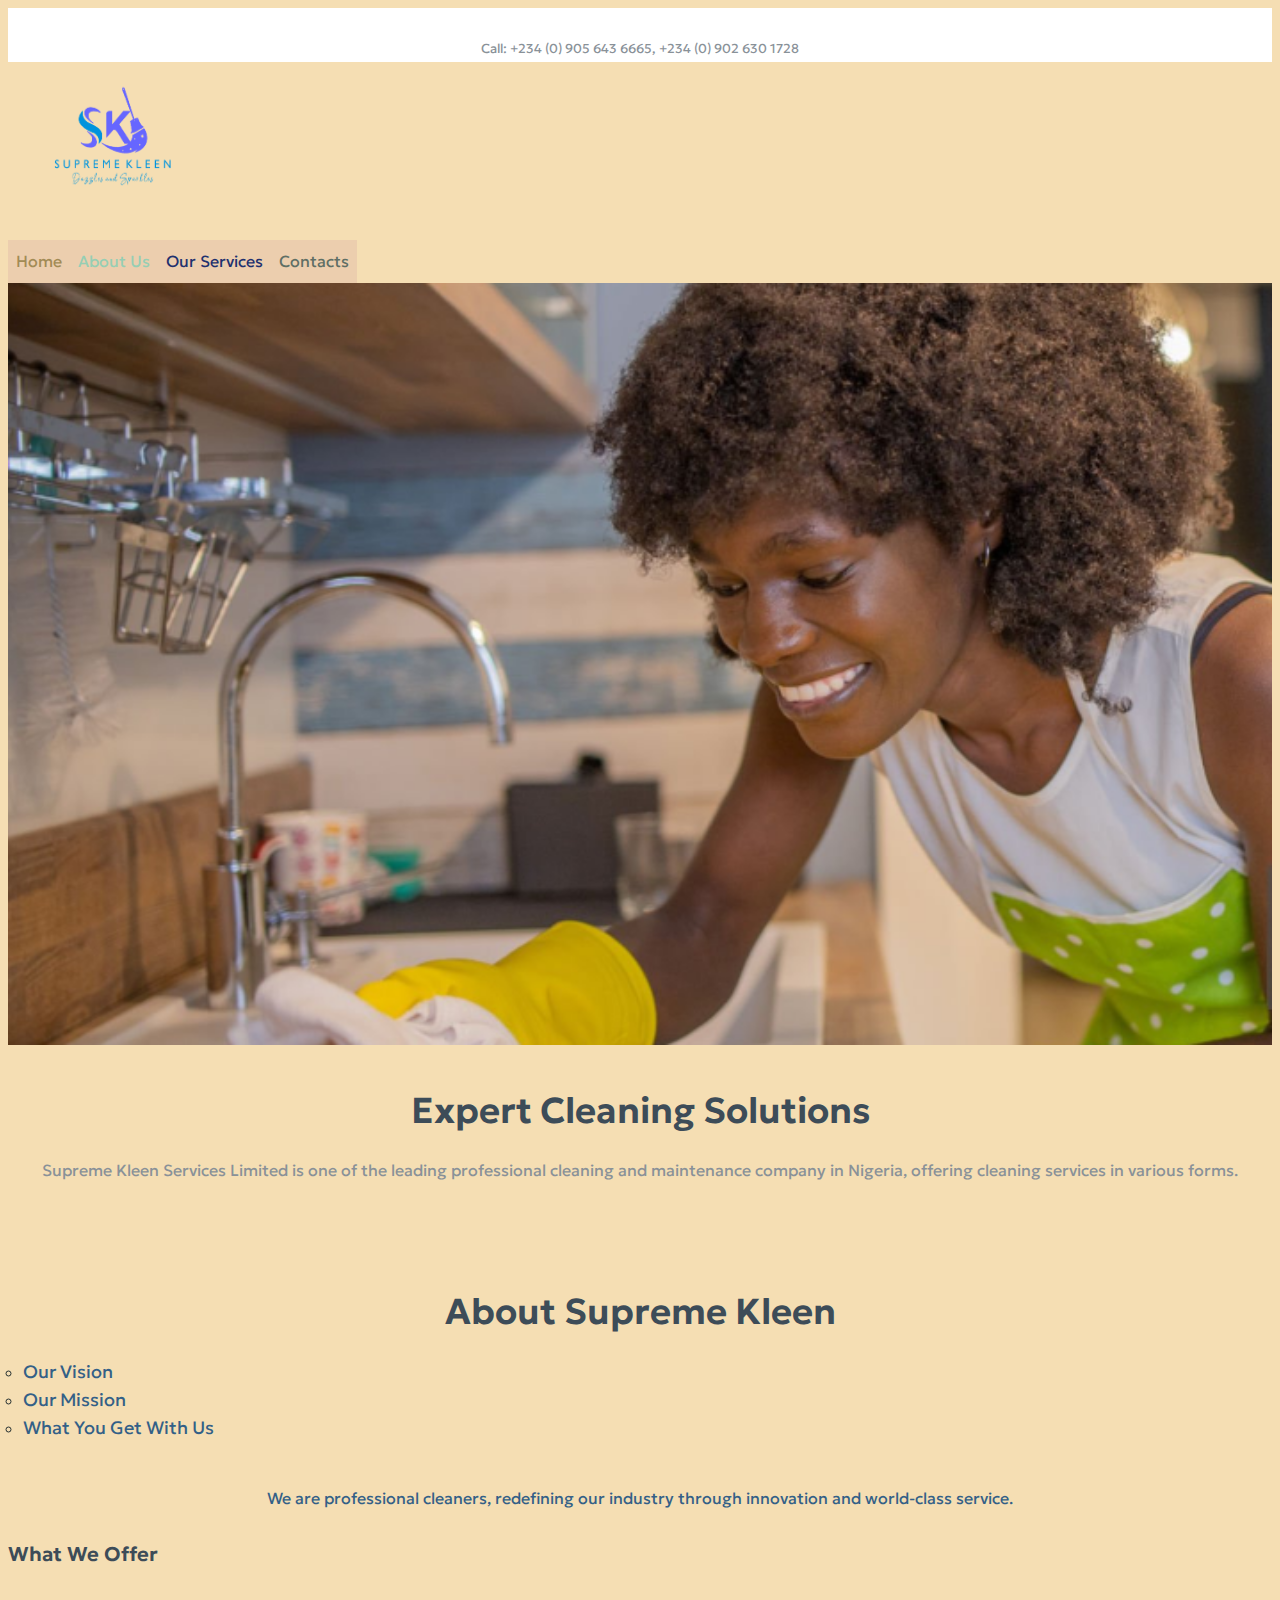
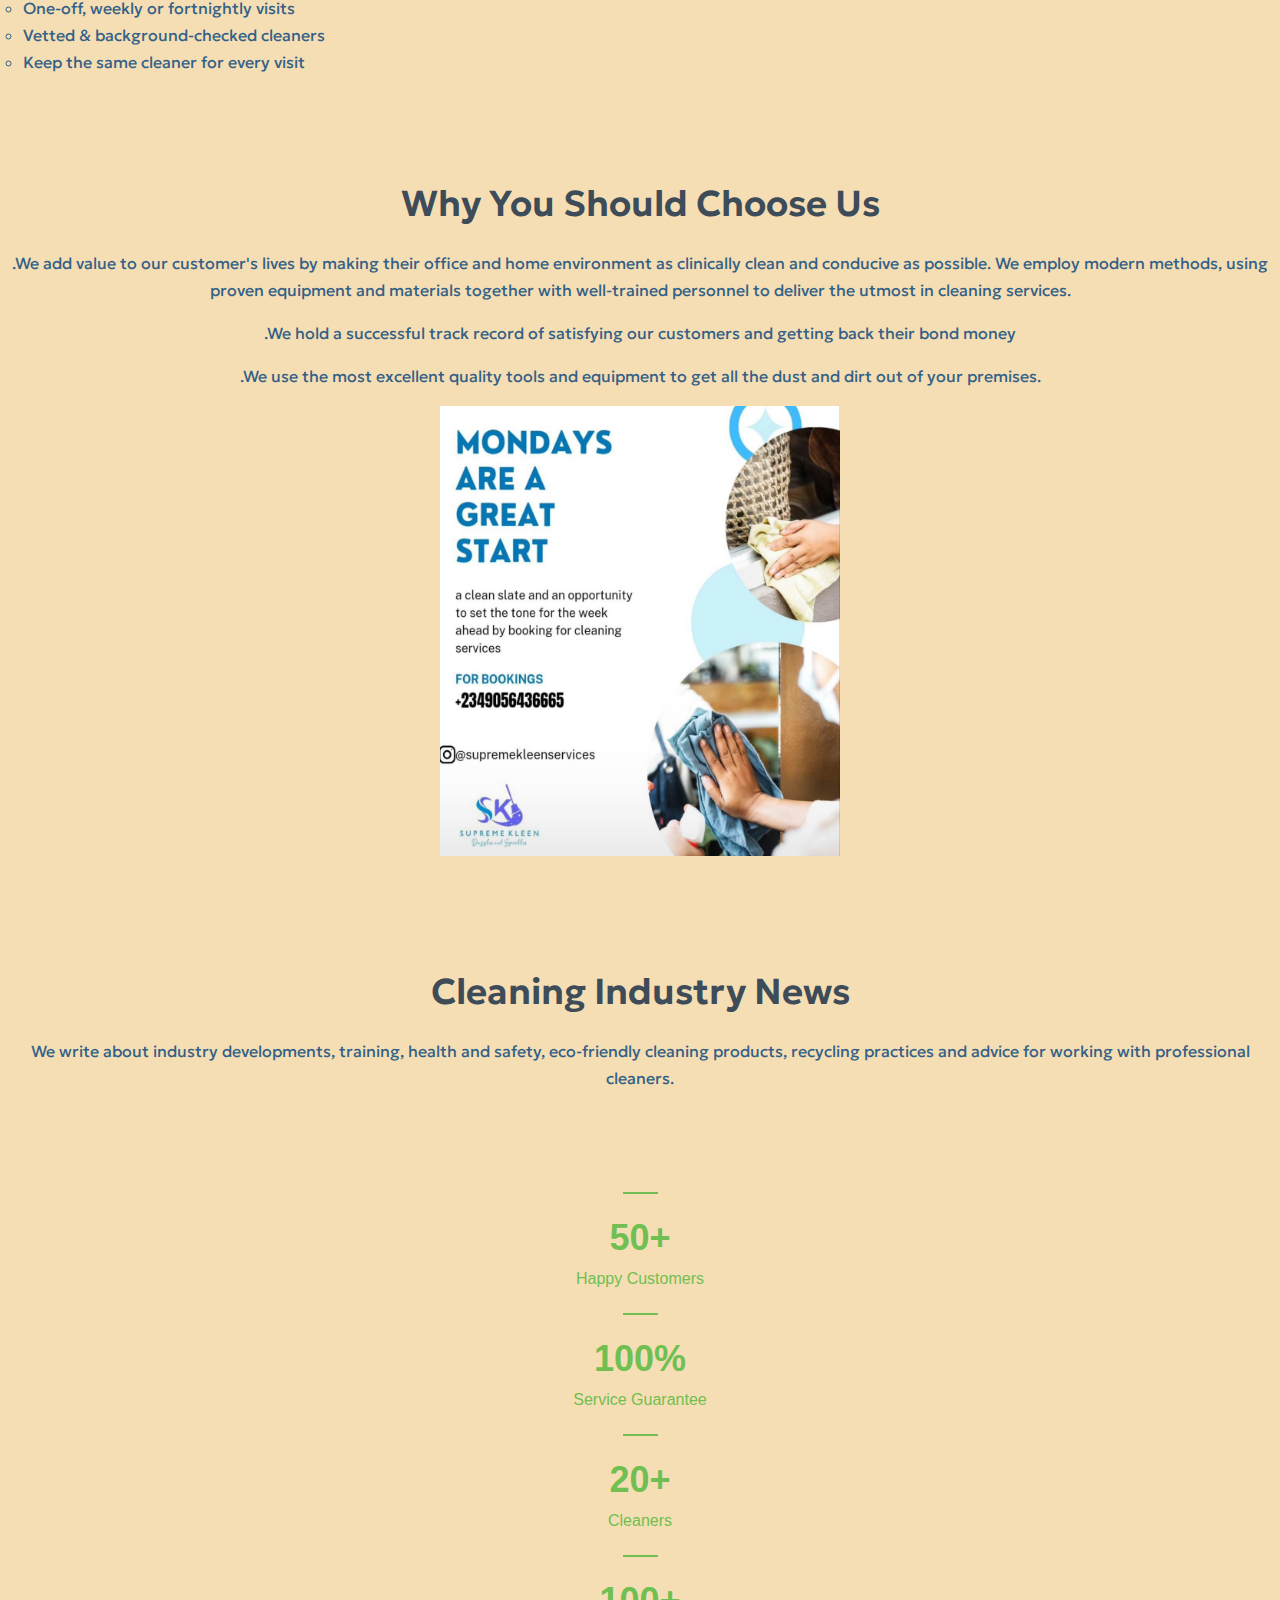
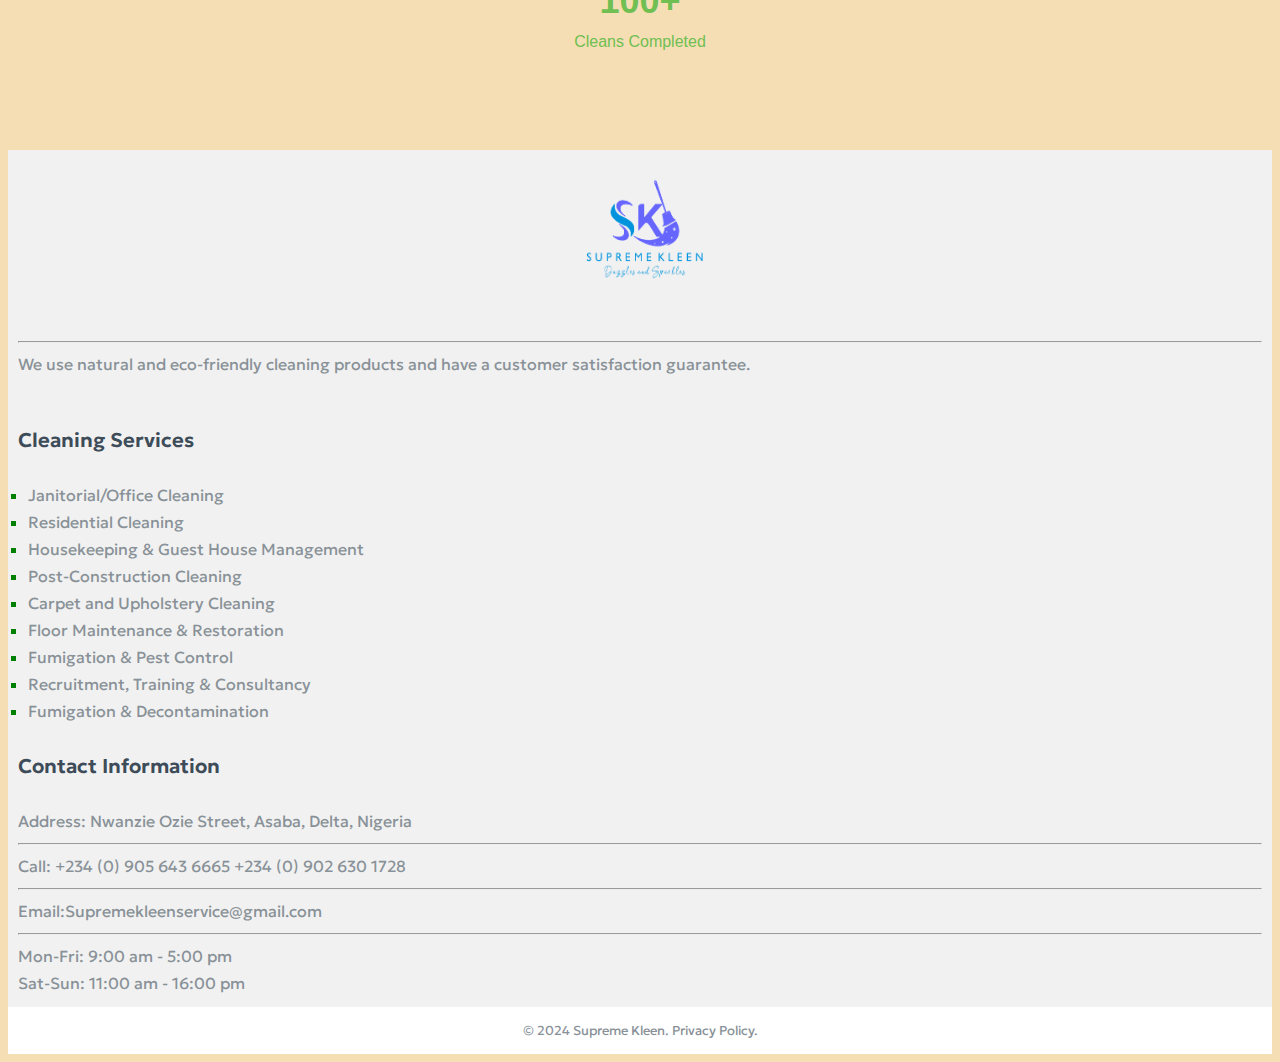
<file: index.html>
<!DOCTYPE html>
<html lang="en">
 <head>
    <meta charset="UTF-8">
    <meta name="viewport" content="width=device-width, initial-scale=1.0">
    <title>Supreme Kleen</title>
    <link rel="preconnect" href="https://fonts.googleapis.com">
    <link rel="preconnect" href="https://fonts.gstatic.com" crossorigin>
    <link href="https://fonts.googleapis.com/css2?family=Abel&family=Bebas+Neue&family=Geologica:wght@100..900&display=swap" rel="stylesheet">
    <link rel="stylesheet" href="./style.css">
 </head>

 <body>
    <div style="background-color:white;text-align:center;padding:0%;margin-top:0px;font-size:13px;">
       <br>Call: +234 (0) 905 643 6665, +234 (0) 902 630 1728</br>
    </div>
    <div class="header"> 
        <div class="logo">
           <a href="https://supremekleen.github.io/homepage/">
              <img src="./Assets/Images/skpng4[1].png" alt="" height="150px" width="200px">
           </a>
        </div>
        <div>
          <ul class="menu">
             <li class="list"><a id=list href="./index.html" style="color: #A28B55;">Home</a></li>
             <li class="list"><a id=list href="./Public/About.html" style="color: #96CEB4;">About Us</a></li>
             <li class="list"><a id=list href="./Public/Cleaning Services.html" style="color: #1F316F;">Our Services</a></li>
             <li class="list"><a id=list href="./Public/Contact.html" style="color: #5F6F65;">Contacts</a></li>
         </ul>
       </div>
    </div>
    <main>
        <div>
            <img src="./Assets/Images/main.png" width="100%"/>
         </div>
    </main>
    <div>
        <h2>Expert Cleaning Solutions</h2>
        <p main="supreme">Supreme Kleen Services Limited is one of the leading professional cleaning and maintenance company in Nigeria, offering cleaning services in various forms.</p>
    </div>
    <p>
     <h2 style="text-align: center; margin-top: 50px;">About Supreme Kleen</h2>
    </p>
    <ul style="margin-left: -25px;list-style:circle;color: rgb(39, 49, 49);">
      <li><a class="tab" href="./Public/About.html">Our Vision</a></li>
      <li><a class="tab" href="./Public/About.html">Our Mission</a></li>
      <li><a class="tab" href="./Public/Cleaning Services.html">What You Get With Us</a></li>
    </ul>
    <div>
      <div id="about1">
        <p style="color: rgb(51, 96, 135);">
          <br>We are professional cleaners, redefining our industry through innovation and world-class service.</br>
         </p>
      </div> 
    <h4>What We Offer</h4>
    <div>
      <ul style="list-style:circle;color: rgb(39, 49, 49) ;margin-left: -25px;">
         <li class="offer">One-off, weekly or fortnightly visits</li>
         <li class="offer">Vetted &amp; background-checked cleaners</li>
         <li class="offer"> Keep the same cleaner for every visit</li>
      </ul>
    </div>
    <h2 style="text-align: center; margin-top: 50px;">Why You Should Choose Us</h2>
    <p class="p-lg">
       .We add value to our customer's lives by making their office and home environment as clinically clean and conducive as possible. We employ modern methods, using proven equipment and materials together with well-trained personnel to deliver the utmost in cleaning services.
    </p>
    <div class="marker-box">
        <p style="text-align: center;">
            .We hold a successful track record of satisfying our customers and getting back their bond money
        </p>
        <p style="text-align: center;">
            .We use the most excellent quality tools and equipment to get all the dust and dirt out of your premises.
        </p>
    </div>
    <div style="text-align: center;">
      <img src="./Assets/Images/Kleen.png" height="450px" width="400px" />
    </div>
    
    <div class="block">
        <div class="container">
          <h2 class="text-center h-lg h-decor" style="text-align: center; margin-top: 50px;">Cleaning Industry News</h2>
          <div class="text-center max-700">
             <p class="p-lg">We write about industry developments, training, health and safety, eco-friendly cleaning
              products, recycling practices and advice for working with professional cleaners.</p>
          </div>
        </div>
    </div>
    <div style="margin-top: 100px;">
       <div class="counter-item" style="text-align: center;">
           <div class="counter-item-icon"><i class="icon-user-rating"></i></div>
             <span class="counter-item-number number"><span class="count" data-to="1000" data-speed="1000">50</span>+</span>
           <div class="counter-item-text">Happy Customers</div>
       </div>
       <div class="col-xs-6 col-sm-3" style="text-align: center;">
           <div class="counter-item">
              <div class="counter-item-icon"><i class="icon-award"></i></div>
                  <span class="counter-item-number number"><span class="count" data-to="100" data-speed="1000">100</span>%</span>
            <div class="counter-item-text">Service Guarantee</div>
       </div>
       <div class="col-xs-6 col-sm-3" style="text-align: center;">
           <div class="counter-item">
              <div class="counter-item-icon"><i class="icon-648324users"></i></div>
                 <span class="counter-item-number number"><span class="count" data-to="1000" data-speed="1000">20</span>+</span>
              <div class="counter-item-text">Cleaners</div>
           </div>
       </div>
       <div class="col-xs-6 col-sm-3" style="text-align: center;">
           <div class="counter-item">
             <div class="counter-item-icon"><i class="icon-cleaning"></i></div>
                 <span class="counter-item-number number"><span class="count" data-to="1800" data-speed="1000">100</span>+</span>
             <div class="counter-item-text">Cleans Completed</div>
           </div>
       </div>
    </div>
    <div style="background-color:#f1f1f1;padding:10px;margin-top:100px">
        <div style="padding-top: 15px; text-align: center;">
            <img src="./Assets/Images/skpng4[1].png" height="150px" width="200px" />
        </div>
        <hr/>
        <div>
          We use natural and eco-friendly cleaning products and have a customer satisfaction guarantee.
       </div>
       <div class="col-sm-4">
          <h4 style="margin-left: 0px; padding-top: 20px;">Cleaning Services</h4>
          <ul class="marker-list" style="padding-left: 10px;list-style: square;color: green;">
             <li><a href="./Public/Cleaning Services.html">Janitorial/Office Cleaning</a></li>
             <li><a href="./Public/Cleaning Services.html">Residential Cleaning</a></li>
             <li><a href="./Public/Cleaning Services.html">Housekeeping &amp; Guest House Management</a></li>
             <li><a href="./Public/Cleaning Services.html">Post-Construction Cleaning</a></li>
             <li><a href="./Public/Cleaning Services.html">Carpet and Upholstery Cleaning</a></li>
             <li><a href="./Public/Cleaning Services.html">Floor Maintenance &amp; Restoration</a></li>
             <li><a href="./Public/Cleaning Services.html">Fumigation &amp; Pest Control</a></li>
             <li><a href="./Public/Cleaning Services.html">Recruitment, Training &amp; Consultancy</a></li>
             <li><a href="./Public/Cleaning Services.html">Fumigation &amp; Decontamination</a></li>
          </ul>
       </div>
       <div class="col-sm-4">
          <h4 style="margin-left: 0px;">Contact Information</h4>
          <div class="page-footer-info">
             <i class="icon icon-location"></i> Address: Nwanzie Ozie Street, Asaba,
              Delta, Nigeria
          </div><hr/>
          <div class="page-footer-info">
             <i class="icon icon-phone"></i>Call: <span class="number-top">+234 (0) 905 643 6665</span> <span class="number-top">+234 (0) 902 630 1728</span>
          </div>
          <hr/>
          <div class="page-footer-info">
             <i class="icon icon-speech-bubble"></i><a href="mailto:supremekleenservice@gmail.com"> Email:Supremekleenservice@gmail.com</a>
          </div>
          <hr/>
          <div class="page-footer-info">
             <i class="icon icon-clock1"></i>Mon-Fri: 9:00 am - 5:00 pm
             <br> Sat-Sun: 11:00 am - 16:00 pm </br>
          </div>
       </div>
    </div>
    <div style="background-color:white;text-align:center;padding:10px;margin-top:0px;font-size:13px;">
        © 2024 Supreme Kleen. Privacy Policy.
    </div>
 </body>
</html>
</file>
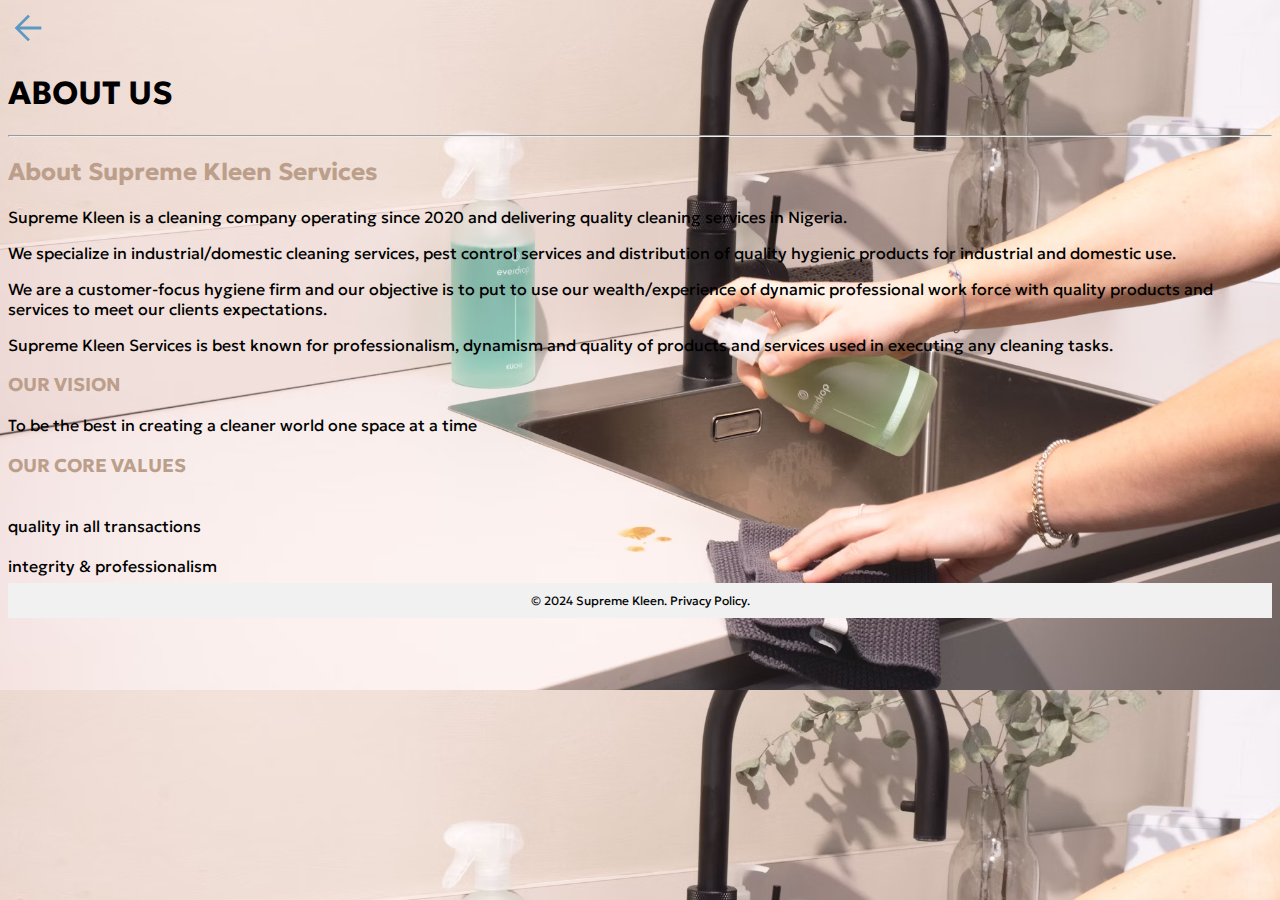
<file: Public/About.html>
<!DOCTYPE html>
<html lang="en">
  <head>
     <meta charset="UTF-8">
     <meta name="viewport" content="width=device-width, initial-scale=1.0">
     <title>About Us</title>
     <link rel="preconnect" href="https://fonts.googleapis.com">
     <link rel="preconnect" href="https://fonts.gstatic.com" crossorigin>
     <link href="https://fonts.googleapis.com/css2?family=Abel&family=Bebas+Neue&family=Geologica:wght@100..900&display=swap" rel="stylesheet">
     <style>
         html{
            background: url(../Assets/Images/About.png);
            font-family: 'Geologica', sans-serif;
            font-weight: 400;
            font-style: normal;
          }
         h2{
            color: #BC9F8B;
          }
         h3{
            color: #BC9F8B;
           }
         a{
            text-decoration: none;
            text-transform: capitalize;
            color: azure;
           }
      </style>
   </head>
   <body>
      <div>
         <header style="padding-left: -0px;">
            <a href="../index.html" > <svg xmlns="http://www.w3.org/2000/svg" height="40px" viewBox="0 -960 960 960" width="40px" fill="#5B99C2"><path d="m287-446.67 240 240L480-160 160-480l320-320 47 46.67-240 240h513v66.66H287Z"/></svg> </a>
         </header>
      </div>
      <h1>
         ABOUT US
      </h1>
      <hr/>
      <h2>
          About Supreme Kleen Services
      </h2>
      <p>
         Supreme Kleen is a cleaning company operating since 2020 and delivering quality cleaning services in Nigeria.
      </p>
       <p>
          We specialize in industrial/domestic cleaning services, pest control services and distribution of quality hygienic products for industrial and domestic use.
      </p>
       <p>
         We are a customer-focus hygiene firm and our objective is to put to use our wealth/experience of dynamic professional work force with quality products and services to meet our clients expectations.
      </p>
       <p>
         Supreme Kleen Services is best known for professionalism, dynamism and quality of products and services used in executing any cleaning tasks.
       </p>
       <h3>
         OUR VISION
       </h3>
       <P>
        To be the best in creating a cleaner world one space at a time
       </P>
      <h3>
        OUR CORE VALUES
      </h3>
      <br>
        quality in all transactions
      </br>
      <br>
        integrity & professionalism
      </br>
      
      <div style="background-color:#f1f1f1;text-align:center;padding:10px;margin-top:7px;font-size:12px;">
         © 2024 Supreme Kleen. Privacy Policy.
      </div>
   </body>
</html>
</file>
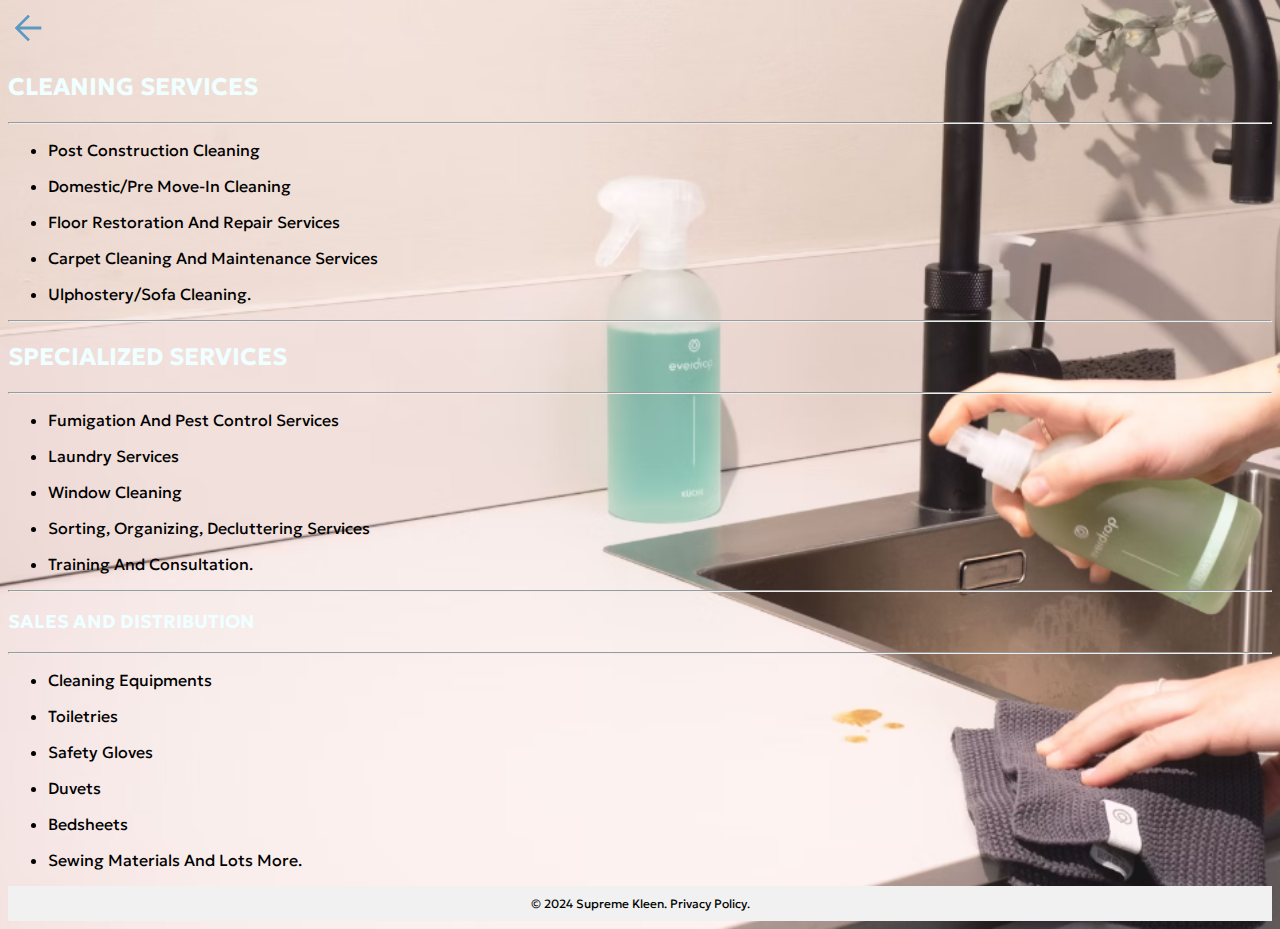
<file: Public/Cleaning Services.html>
<!DOCTYPE html>
<html lang="en">
 <head>
    <meta charset="UTF-8">
    <meta name="viewport" content="width=device-width, initial-scale=1.0">
    <title>Cleaning services</title>
    <link rel="preconnect" href="https://fonts.googleapis.com">
    <link rel="preconnect" href="https://fonts.gstatic.com" crossorigin>
    <link href="https://fonts.googleapis.com/css2?family=Abel&family=Bebas+Neue&family=Geologica:wght@100..900&display=swap" rel="stylesheet">
    <style>
      html{
         background-image: url(../Assets/Images/About.png);
         background-size: cover;
         text-transform: capitalize;
         font-family: 'Geologica', sans-serif;
      }
      a{
         text-decoration: none;
         color:azure;
         text-transform: capitalize;
      }
      h2{
         color:azure;

      }
      h3{
         color: azure;
      }
    </style>
 </head>
 <body>
      <header>
         <a href="../index.html"> <svg xmlns="http://www.w3.org/2000/svg" height="40px" viewBox="0 -960 960 960" width="40px" fill="#5B99C2"><path d="m287-446.67 240 240L480-160 160-480l320-320 47 46.67-240 240h513v66.66H287Z"/></svg> </a>
      </header>
      <h2>
        CLEANING SERVICES
      </h2>
    <hr/>
     <ul>
        <p>
          <li>Post Construction Cleaning</li> 
       </p>
        <p>
           <li> Domestic/Pre Move-In Cleaning</li>
        </p>
        <p>
           <li>Floor Restoration And Repair Services</li>
        </p>
        <p>
           <li>Carpet Cleaning And Maintenance Services</li>
        </p>
        <p>
          <li>Ulphostery/Sofa Cleaning.</li>
        </p>
     </ul>
     <hr/>
     <h2>
         SPECIALIZED SERVICES
     </h2>
     <hr/>
      <ul>
         <p>
            <li>Fumigation And Pest Control Services</li> 
         </p>
         <p>
           <li>Laundry Services</li>
        </p>
        <p>
           <li>Window Cleaning</li>
        </p>
         <p>
           <li>Sorting, Organizing, Decluttering Services</li> 
         </p>
         <p>
           <li>Training And Consultation.</li>
         </p> 
     </ul>
     <hr/>
     <h3>
        SALES AND DISTRIBUTION
     </h3>
     <hr/>
     <ul>
        <p>
           <li>Cleaning Equipments</li>
        </p>
        <p>
           <li>Toiletries</li>
        </p>
        <P>
           <li>Safety Gloves</li>
        </P>
        <p>
          <li>Duvets</li>
        </p>
        <P>
          <li>Bedsheets</li>
        </P>
        <P>
          <li>Sewing Materials And Lots More.</li>
         </P>
     </ul>
     <div style="background-color:#f1f1f1;text-align:center;padding:10px;margin-top:7px;font-size:12px;">
        © 2024 Supreme Kleen. Privacy Policy. 
     </div>
 </body>
</html>
</file>
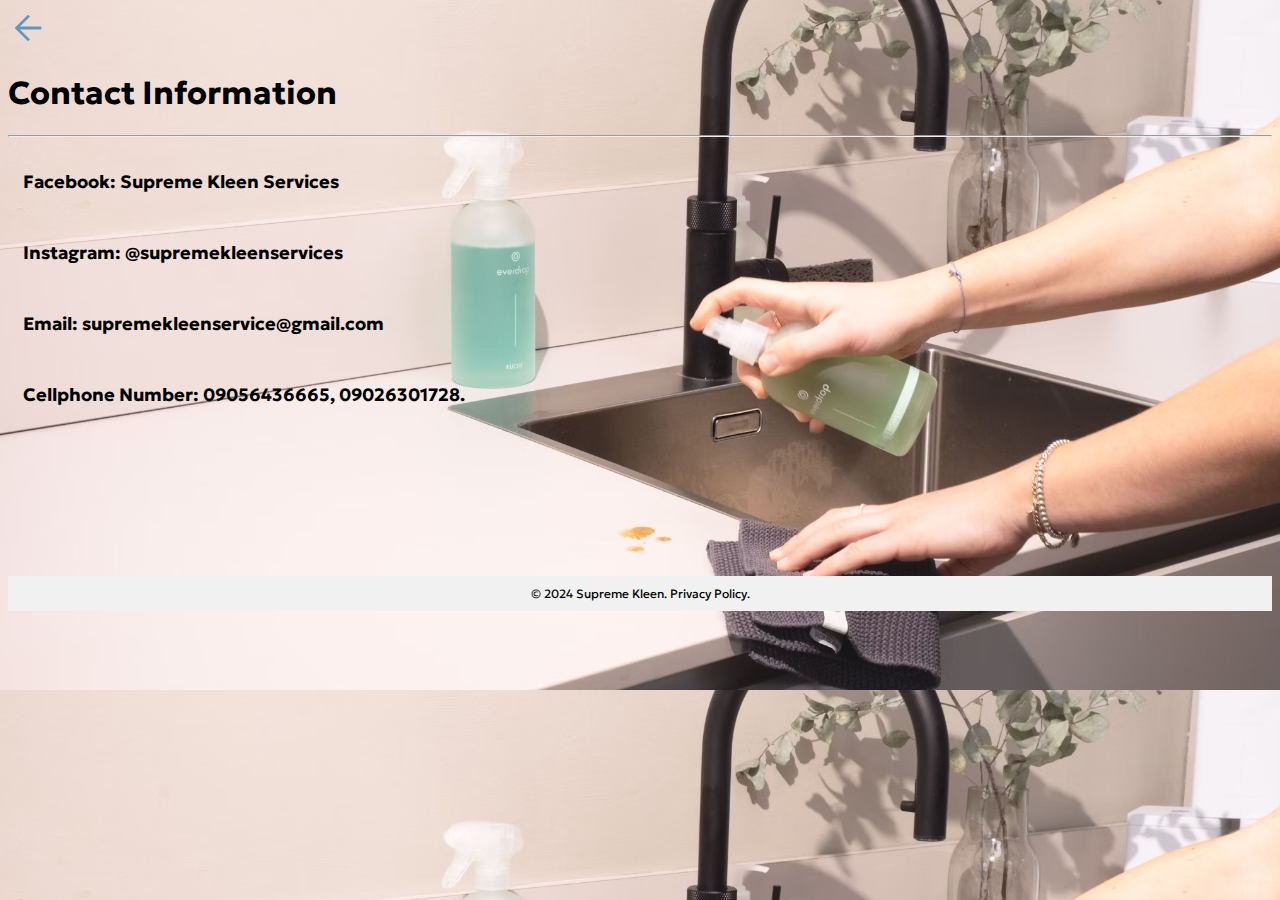
<file: Public/Contact.html>
<!DOCTYPE html>
<html lang="en">
  <head>
    <meta charset="UTF-8">
    <meta name="viewport" content="width=device-width, initial-scale=1.0">
    <title>Contact</title>
    <link rel="preconnect" href="https://fonts.googleapis.com">
    <link rel="preconnect" href="https://fonts.gstatic.com" crossorigin>
    <link href="https://fonts.googleapis.com/css2?family=Abel&family=Bebas+Neue&family=Geologica:wght@100..900&display=swap" rel="stylesheet">
    <style>
      html{
        background-image: url(../Assets/Images/About.png);
        font-family: 'Geologica', sans-serif
      }
      p{
        font-size: large;
        font-weight: bolder;
        padding: 15px;
      }
      a{
        text-decoration: none;
        color: azure;
      }
    </style>
  </head>
  <body>
    <header>
      <a href="../index.html"> <svg xmlns="http://www.w3.org/2000/svg" height="40px" viewBox="0 -960 960 960" width="40px" fill="#5B99C2"><path d="m287-446.67 240 240L480-160 160-480l320-320 47 46.67-240 240h513v66.66H287Z"/></svg> </a>
    </header>
    <h1>
     Contact Information
    </h1>
    <hr/>
    <p>
      Facebook: Supreme Kleen Services
    </p>
    <p>
      Instagram: @supremekleenservices
    </p>
    <p>
     Email: supremekleenservice@gmail.com 
    </p>
    <p>
     Cellphone Number: 09056436665, 09026301728.
    </p>
    <div style="background-color:#f1f1f1;text-align:center;padding:10px;margin-top:7px;font-size:12px; margin-top: 155px;">
      © 2024 Supreme Kleen. Privacy Policy. 
    </div>
  </body>
</html>
</file>
<file: style.css>
html{
    background-color: wheat;
    font-family: 'Geologica', sans-serif;;
}
body{
    font-family: 'Geologica', sans-serif;
    color: #899198;
    font-size: 16px;
    line-height: 27px;
    font-weight: 400;
 }
a{
    color: #899198;
    text-decoration: none;
  }
.address{
    padding-left: 20px;
}
.phone{
    padding-left: 40px;
    text-align: center;
}
.logo{
    margin-top: 20px;
}
.menu{
  list-style: none;
  margin: 0;
  padding: 0;
  overflow: hidden;
}
.list{
  float: left;
}
#list{
  display: block;
  padding: 8px;
  background-color: #ECCEAE;
}
h2{
    text-align: center;
    display: block;
    font-family: 'geological' sans-serif;
    font-size: 36px;
    font-weight: 600;
    color: #3d4c58;
    line-height: 56px;
    margin-block-end: 18px;
    margin-block-start: -19.8px;
    margin-bottom: 18px;
    margin-inline-end: 0px;
    margin-inline-start: 0px;
    margin-left: 0px;
    margin-right: 0px;
    margin-top: -19.8px;
    padding-top: 50px;
}
h4{
    color: rgb(61, 76, 88);
    display: block;
    font-family: 'geological' sans-serif;
    font-size: 20px;
    font-weight: 600;
    height: 30px;
    line-height: 30px;
}
p{
    text-align: center;
}
.tab{
    color: rgb(51, 96, 135);
    font-family: 600;
    font-size: 18px;
}
.offer{
  color: rgb(51, 96, 135);

}
#main{
  color: rgb(51, 96, 135);
}
.marker-box{
  color:  rgb(51, 96, 135);
}
.p-lg{
  color: rgb(51, 96, 135);
}

count up numbers
.counter-item {
    color: white;
    text-align: center;
  }
.counter-item > *:not(:first-child) {
    margin-top: 13px;
  }
.counter-item-icon {
    position: relative;
    font-size: 64px;
    line-height: 1em;
  }
.counter-item-icon:after {
    content: '';
    display: block;
    margin: 26px auto;
    height: 2px;
    width: 35px;
    background-color: #6fbf52;
  }
.counter-item-number {
    font-size: 36px;
    line-height: 1em;
    font-weight: 600;
    font-family: 'Poppins', sans-serif;
    color: #6fbf52;
  }
.counter-item-text {
    margin-top: 10px;
    font-size: 16px;
    line-height: 1em;
    font-weight: 500;
    font-family: 'Poppins', sans-serif;
    color: #6fbf52;
  }
</file>
